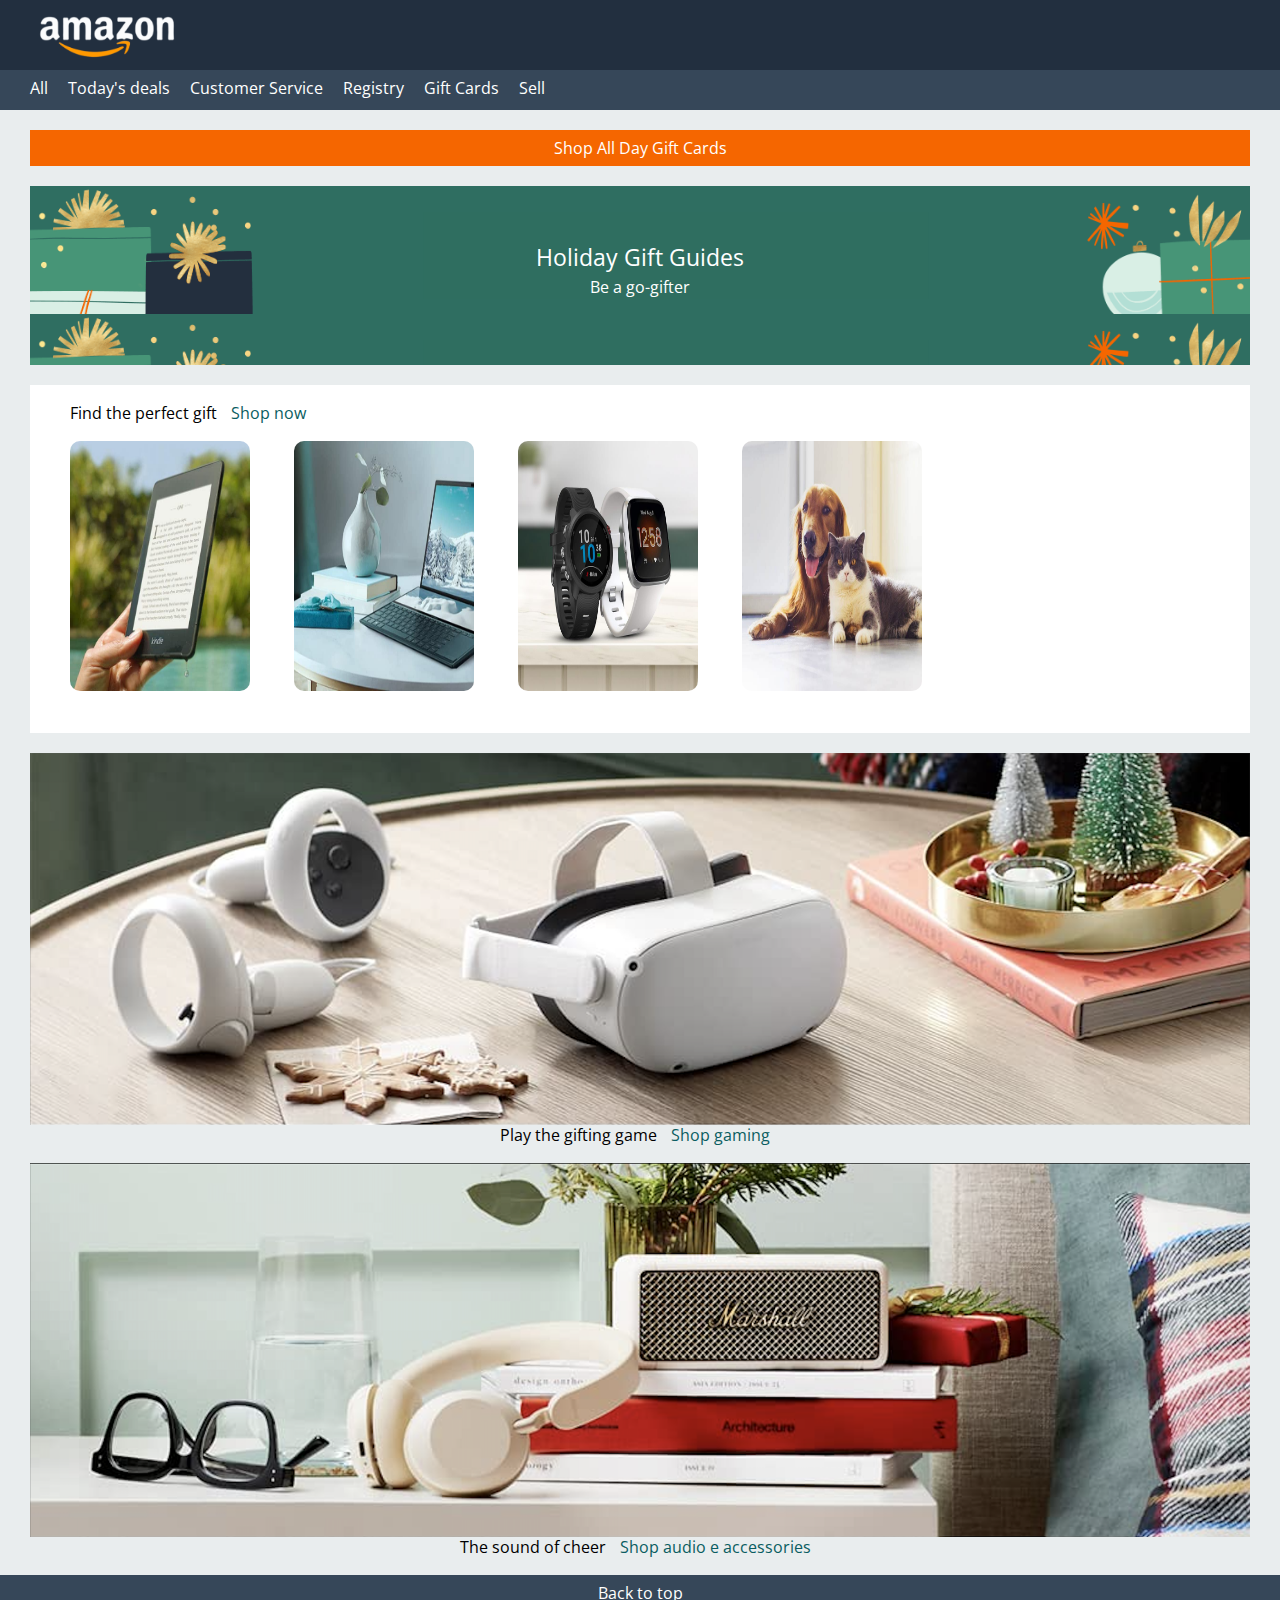
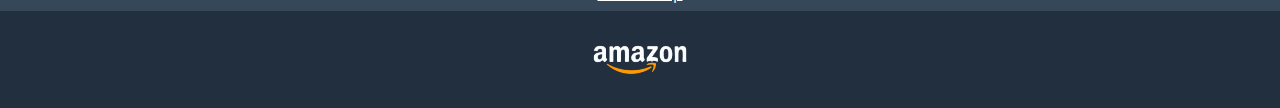
<file: index.html>
<!DOCTYPE html>
<html lang="en">
  <head>
    <meta charset="UTF-8" />
    <meta name="viewport" content="width=device-width, initial-scale=1.0" />
    <title>Test U1-W2-D5</title>
    <link rel="stylesheet" href="./reset.css" />
    <link rel="stylesheet" href="./style.css" />
    <link rel="preconnect" href="https://fonts.googleapis.com">
<link rel="preconnect" href="https://fonts.gstatic.com" crossorigin>
<link href="https://fonts.googleapis.com/css2?family=Open+Sans&display=swap" rel="stylesheet">
  </head>
  <body>
    <header>
      <div class="first-div">
        <img class="logo-amazon" src="./images/logo.png" alt="logo amazon" />
      </div>
      <div class="second-div">
        <ul class="ul-top">
          <a href="#"><li>All</li></a>
          <a href="#"><li>Today's deals</li></a>
          <a href="#"><li>Customer Service</li></a>
          <a href="#"><li>Registry</li></a>
          <a href="#"> <li>Gift Cards</li></a>
          <a href="#"><li>Sell</li></a>
        </ul>
      </div>
    </header>
    <main>

        <div class="main-div">

            <div class="third-class">
                <p class="p1">Shop All Day Gift Cards</p>
            </div>

            <div class="fourth-div">
              <h1>Holiday Gift Guides</h1>
              <h2>Be a go-gifter</h2>
            </div>

            <div class="white">
              <p class="p2">Find the perfect gift <a href="#"><span>Shop now</span></a></p>

              <div class="display"><img class="img-cnt" src="./images/img_1.jpg" alt="1"></div>

              <div class="display"><img class="img-cnt" src="./images/img_2.jpg" alt="2"></div> 

              <div class="display"><img class="img-cnt" src="./images/img_3.jpg" alt="3"></div>

              <div class="display"><img class="img-cnt" src="./images/img_4.jpg" alt="4"></div>

            </div>

            <div>
              <img class="VR-img" src="./images/img_9.png" alt="VR">
            </div>

            <p class="p3">Play the gifting game <a class="a1" href=""><span>Shop gaming</span></a></p>

            <div>
              <img class="VR-img" src="./images/img_10.png" alt="Marshall">
            </div>

            <p class="p3">The sound of cheer <a class="a1" href="#"><span>Shop audio e accessories</span></a></p>
        </div>
      </div>
    </main>

    <footer>

      <div class="footer-div">
        <a href="#">Back to top</a>
      </div>
      
      <div class="last-div">
        <img class="last-img" src="./images/logo.png" alt="">
      </div>
    </footer>
  </body>
</html>
</file>
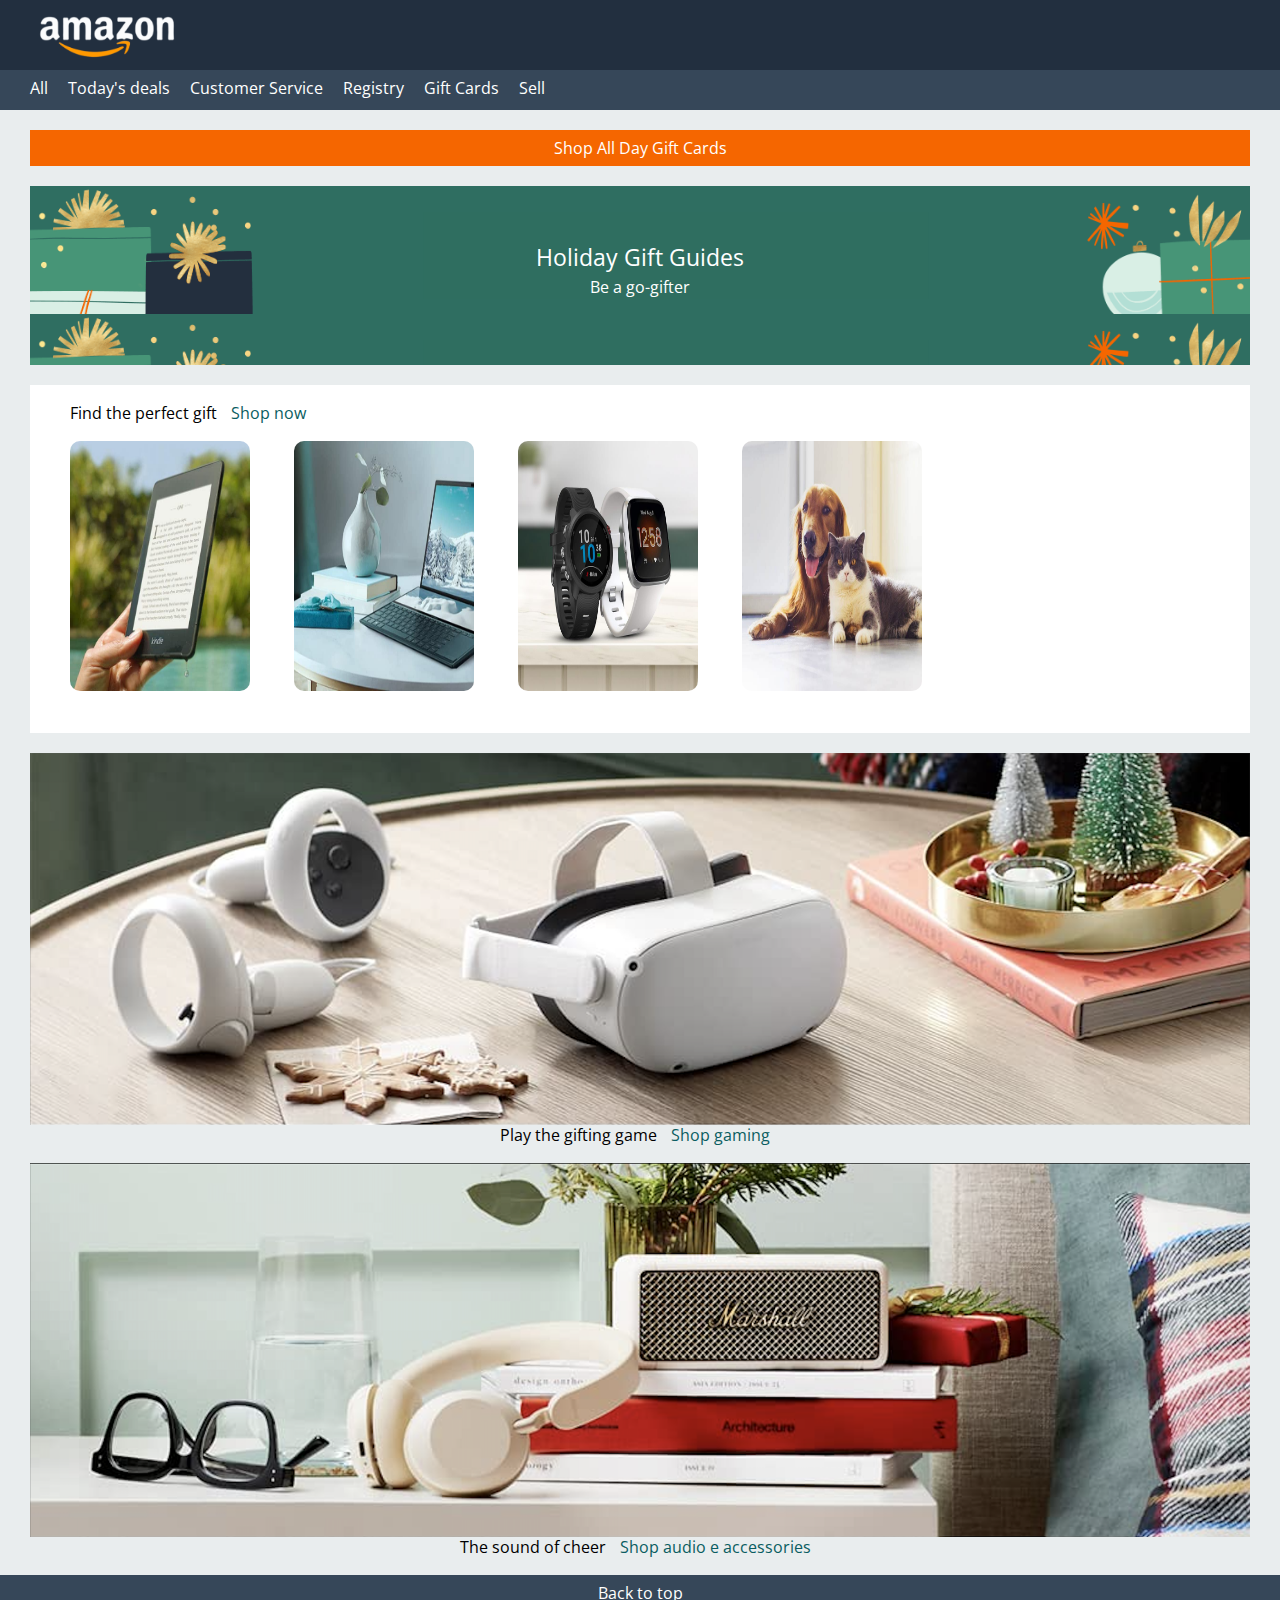
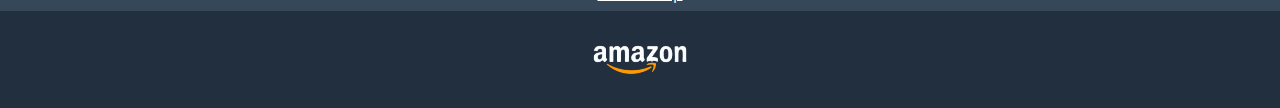
<file: index2.html>
<!DOCTYPE html>
<html lang="en">
  <head>
    <meta charset="UTF-8" />
    <meta name="viewport" content="width=device-width, initial-scale=1.0" />
    <title>Test U1-W2-D5</title>
    <link rel="stylesheet" href="./reset.css" />
    <link rel="stylesheet" href="./style.css" />
    <link rel="preconnect" href="https://fonts.googleapis.com">
<link rel="preconnect" href="https://fonts.gstatic.com" crossorigin>
<link href="https://fonts.googleapis.com/css2?family=Open+Sans&display=swap" rel="stylesheet">
  </head>
  <body>
    <header>
      <div class="first-div">
        <img class="logo-amazon" src="./images/logo.png" alt="logo amazon" />
      </div>
      <div class="second-div">
        <ul class="ul-top">
          <a href="#"><li>All</li></a>
          <a href="#"><li>Today's deals</li></a>
          <a href="#"><li>Customer Service</li></a>
          <a href="#"><li>Registry</li></a>
          <a href="#"> <li>Gift Cards</li></a>
          <a href="#"><li>Sell</li></a>
        </ul>
      </div>
    </header>
    <main>

        <div class="main-div">

            <div class="third-class">
                <p class="p1">Shop All Day Gift Cards</p>
            </div>

            <div class="fourth-div">
              <h1>Holiday Gift Guides</h1>
              <h2>Be a go-gifter</h2>
            </div>

            <div class="white">
              <p class="p2">Find the perfect gift <a href="#"><span>Shop now</span></a></p>

              <div class="display"><img class="img-cnt" src="./images/img_1.jpg" alt="1"></div>

              <div class="display"><img class="img-cnt" src="./images/img_2.jpg" alt="2"></div> 

              <div class="display"><img class="img-cnt" src="./images/img_3.jpg" alt="3"></div>

              <div class="display"><img class="img-cnt" src="./images/img_4.jpg" alt="4"></div>

            </div>

            <div>
              <img class="VR-img" src="./images/img_9.png" alt="VR">
            </div>

            <p class="p3">Play the gifting game <a class="a1" href=""><span>Shop gaming</span></a></p>

            <div>
              <img class="VR-img" src="./images/img_10.png" alt="Marshall">
            </div>

            <p class="p3">The sound of cheer <a class="a1" href="#"><span>Shop audio e accessories</span></a></p>
        </div>
      </div>
    </main>

    <footer>

      <div class="footer-div">
        <a href="#">Back to top</a>
      </div>
      
      <div class="last-div">
        <img class="last-img" src="./images/logo.png" alt="">
      </div>
    </footer>
  </body>
</html>
</file>
<file: style.css>
@import url('https://fonts.googleapis.com/css2?family=Open+Sans&display=swap');

body {
    margin: 0;
    font-family: 'Open Sans', sans-serif;
}

.first-div {
background-color: #222F3F;
width: 100%;
height: 70px;

}

.logo-amazon {
    height: 50px;
    padding: 10px;
    padding-left: 35px;
}

.second-div {
    width: 100%;
    height: 40px;
    background-color: #364759;
}

h1 {
    font-size: 23px;
}

h2 {
    padding: 10px;
}

ul {
    padding-left: 20px;
}

li {
    float: left;
    padding: 10px;
    color: white;
    list-style: none;
}

.main-div {
    background-color: #E9EDEE;
    padding-top: 20px;
    padding-bottom: 20px;
    padding-inline: 30px;
}

.third-class {
    background-color: #F56600;
    text-align: center;
    color: white;
}

.p1 {
    padding: 10px;
}

.top-image {
    background-image: url(./images/bg-image.png);
}

.fourth-div {
    background-image: url(./images/bg-image.png);
    margin-top: 20px;
    padding: 60px;
    text-align: center;
    color: white;
}

.white {background-color: white;
margin-top: 20px;
padding: 20px;
}

.photo-div {
    width: 20px;
    height: 30px;
    padding: 30px;
    
}

.img-cnt {
    width: 180px;
    height: 250px;
    padding: 20px;
    border-radius: 30px;
    
}
.display {
    display: inline-block;
}

.p2 {
    padding-left: 20px;
}
span {
    color: #0A5D61;
    padding: 10px;
    
}

.VR-img {
    width: 100%;
    margin-top: 20px;
}

.p3 {
    text-align: center;
}

.a1 {
    text-decoration: none;
}

.footer-div {
    background-color: #364759;
    text-align: center;
    padding: 10px;
}

a {
    color: white;
}

.last-img {
    width: 100px;
    padding: 30px;
   
}

.last-div {
    background-color: #222F3F;
    text-align: center;
}
</file>
